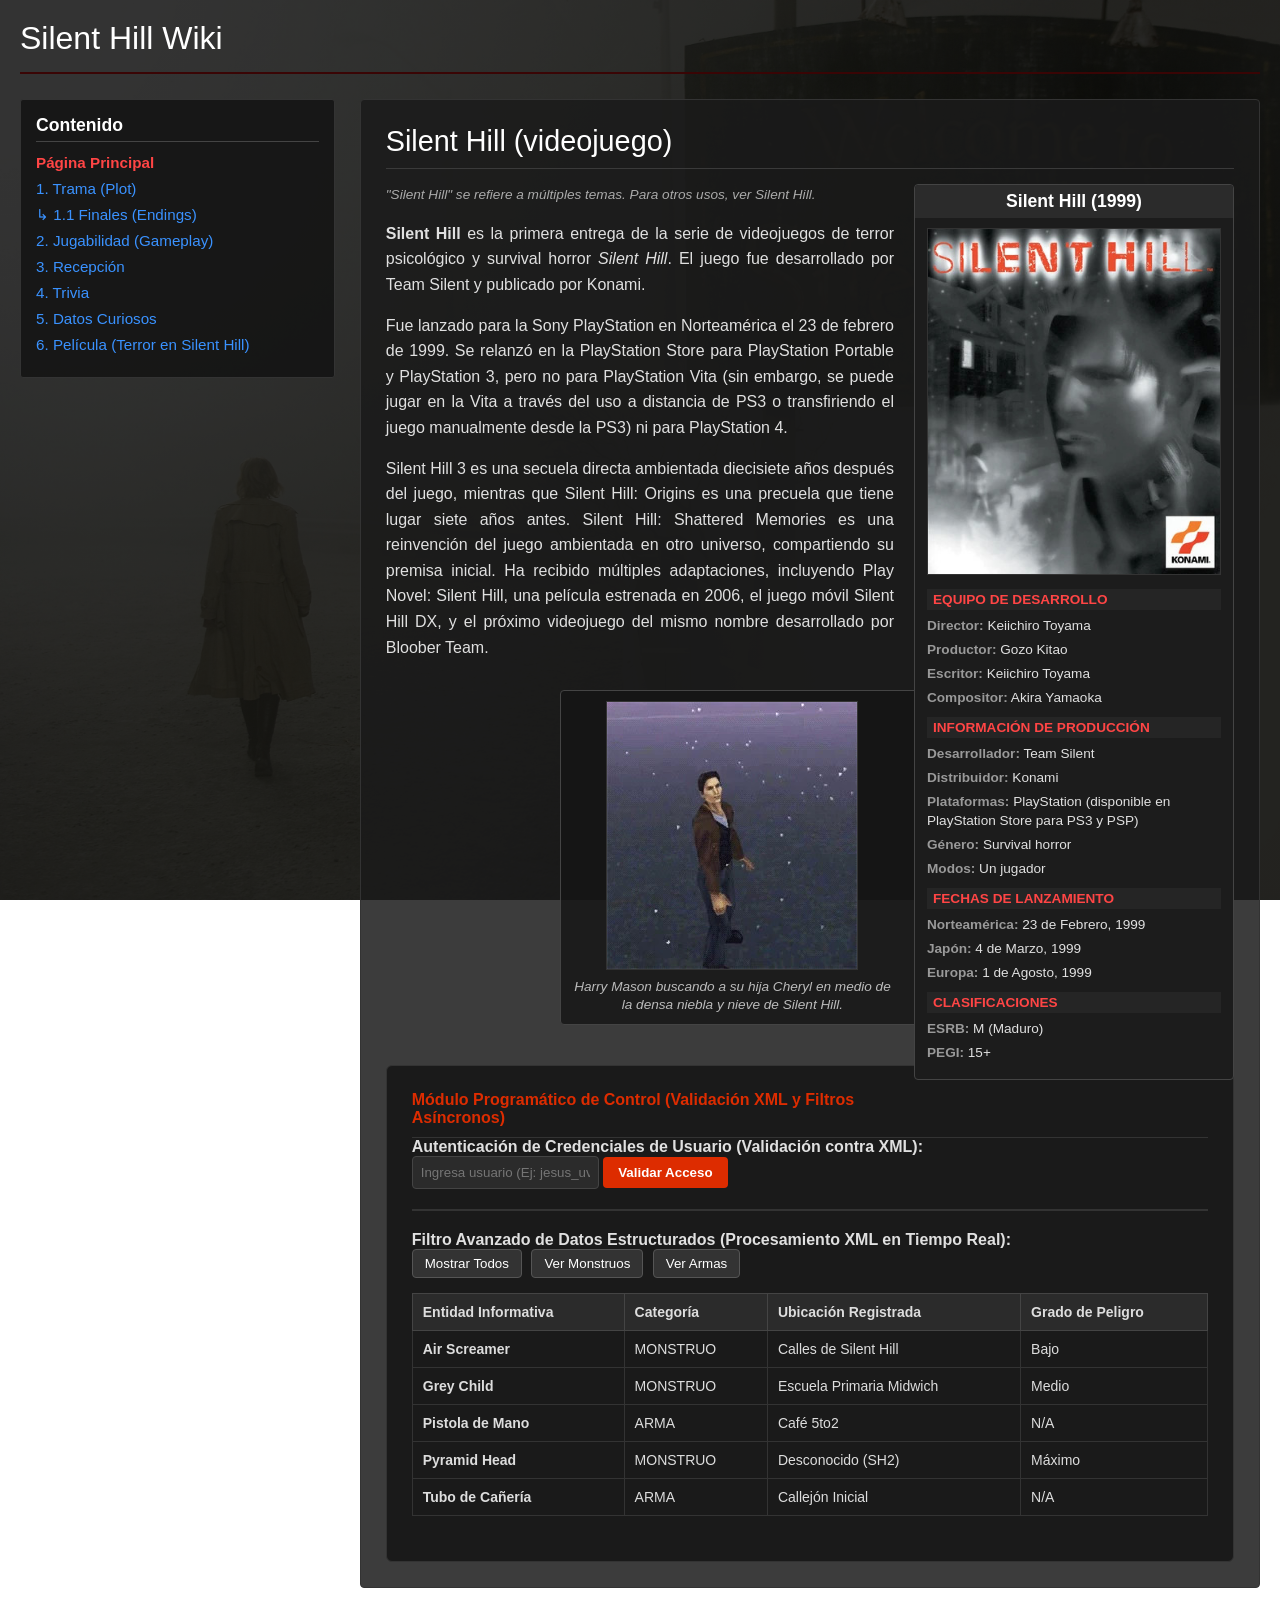
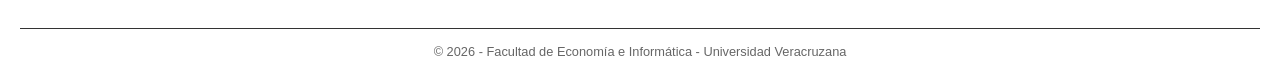
<file: index.html>
<!DOCTYPE html>
<html lang="es">
<head>
    <meta charset="UTF-8">
    <meta name="viewport" content="width=device-width, initial-scale=1.0">
    <title>Silent Hill (videojuego) - Silent Hill Wiki</title>
    <link rel="stylesheet" href="css/styles.css">
    <style>
        /* Estilos integrados rápidos para la sección dinámica de JavaScript y XML */
        .seccion-dinamica {
            background: #1a1a1a; 
            padding: 25px; 
            margin-top: 40px; 
            border-radius: 6px; 
            border: 1px solid #333;
        }
        .seccion-dinamica h3 {
            color: #dd2c00;
            margin-top: 0;
            font-size: 16px;
            border-bottom: 1px solid #333;
            padding-bottom: 10px;
        }
        .control-bloque {
            margin-bottom: 20px;
        }
        .control-bloque input {
            padding: 8px;
            background: #2b2b2b;
            border: 1px solid #444;
            color: #fff;
            border-radius: 4px;
        }
        .btn-sh {
            padding: 8px 15px;
            background: #dd2c00;
            color: white;
            border: none;
            cursor: pointer;
            font-weight: bold;
            border-radius: 4px;
            transition: background 0.2s;
        }
        .btn-sh:hover {
            background: #ff3d00;
        }
        .btn-filtro {
            padding: 6px 12px;
            background: #333;
            color: #fff;
            border: 1px solid #555;
            cursor: pointer;
            margin-right: 5px;
            border-radius: 4px;
        }
        .btn-filtro:hover {
            background: #444;
        }
        .tabla-xml {
            width: 100%;
            margin-top: 15px;
            border-collapse: collapse;
            text-align: left;
            color: #ddd;
            font-size: 14px;
        }
        .tabla-xml th {
            background: #2b2b2b;
            padding: 10px;
            border: 1px solid #444;
        }
        .tabla-xml td {
            padding: 10px;
            border: 1px solid #333;
        }
    </style>
</head>
<body>

    <audio src="assets/audio/menu.mp3" autoplay loop></audio>

    <header class="wiki-header">
        <h1>Silent Hill Wiki</h1>
    </header>

    <div class="wiki-container">
        
        <nav class="wiki-nav">
            <h2>Contenido</h2>
            <ul>
                <li><a href="index.html" class="active">Página Principal</a></li>
                <li><a href="trama.html">1. Trama (Plot)</a></li>
                <li><a href="finales.html">↳ 1.1 Finales (Endings)</a></li>
                <li><a href="jugabilidad.html">2. Jugabilidad (Gameplay)</a></li>
                <li><a href="recepcion.html">3. Recepción</a></li>
                <li><a href="trivia.html">4. Trivia</a></li>
                <li><a href="datos_curiosos.html">5. Datos Curiosos</a></li>
                <li><a href="pelicula.html">6. Película (Terror en Silent Hill)</a></li>
            </ul>
        </nav>

        <main class="wiki-main">
            <article>
                <h2 class="page-title">Silent Hill (videojuego)</h2>

                <aside class="infobox">
                    <h3>Silent Hill (1999)</h3>
                    <div class="infobox-image-container">
                        <img src="assets/imagenes/SH1na.jpg" alt="Portada de Silent Hill Norteamérica" class="infobox-image">
                    </div>
                    
                    <div class="infobox-section">Equipo de Desarrollo</div>
                    <div class="infobox-row"><span class="label">Director:</span> Keiichiro Toyama</div>
                    <div class="infobox-row"><span class="label">Productor:</span> Gozo Kitao</div>
                    <div class="infobox-row"><span class="label">Escritor:</span> Keiichiro Toyama</div>
                    <div class="infobox-row"><span class="label">Compositor:</span> Akira Yamaoka</div>
                    
                    <div class="infobox-section">Información de Producción</div>
                    <div class="infobox-row"><span class="label">Desarrollador:</span> Team Silent</div>
                    <div class="infobox-row"><span class="label">Distribuidor:</span> Konami</div>
                    <div class="infobox-row"><span class="label">Plataformas:</span> PlayStation (disponible en PlayStation Store para PS3 y PSP)</div>
                    <div class="infobox-row"><span class="label">Género:</span> Survival horror</div>
                    <div class="infobox-row"><span class="label">Modos:</span> Un jugador</div>
                    
                    <div class="infobox-section">Fechas de Lanzamiento</div>
                    <div class="infobox-row"><span class="label">Norteamérica:</span> 23 de Febrero, 1999</div>
                    <div class="infobox-row"><span class="label">Japón:</span> 4 de Marzo, 1999</div>
                    <div class="infobox-row"><span class="label">Europa:</span> 1 de Agosto, 1999</div>

                    <div class="infobox-section">Clasificaciones</div>
                    <div class="infobox-row"><span class="label">ESRB:</span> M (Maduro)</div>
                    <div class="infobox-row"><span class="label">PEGI:</span> 15+</div>
                </aside>

                <section class="intro-text">
                    <p class="disambiguation"><em>"Silent Hill" se refiere a múltiples temas. Para otros usos, ver Silent Hill.</em></p>
                    
                    <p><strong>Silent Hill</strong> es la primera entrega de la serie de videojuegos de terror psicológico y survival horror <em>Silent Hill</em>. El juego fue desarrollado por Team Silent y publicado por Konami.</p>
                    
                    <p>Fue lanzado para la Sony PlayStation en Norteamérica el 23 de febrero de 1999. Se relanzó en la PlayStation Store para PlayStation Portable y PlayStation 3, pero no para PlayStation Vita (sin embargo, se puede jugar en la Vita a través del uso a distancia de PS3 o transfiriendo el juego manualmente desde la PS3) ni para PlayStation 4.</p>
                    
                    <p>Silent Hill 3 es una secuela directa ambientada diecisiete años después del juego, mientras que Silent Hill: Origins es una precuela que tiene lugar siete años antes. Silent Hill: Shattered Memories es una reinvención del juego ambientada en otro universo, compartiendo su premisa inicial. Ha recibido múltiples adaptaciones, incluyendo Play Novel: Silent Hill, una película estrenada en 2006, el juego móvil Silent Hill DX, y el próximo videojuego del mismo nombre desarrollado por Bloober Team.</p>

                    <figure class="center-image-block">
                        <img src="assets/imagenes/FogSnow.jpg" alt="Harry Mason explorando las calles de Silent Hill cubiertas de niebla y nieve" class="wiki-center-img">
                        <figcaption>Harry Mason buscando a su hija Cheryl en medio de la densa niebla y nieve de Silent Hill.</figcaption>
                    </figure>
                </section>

                <section class="seccion-dinamica">
                    <h3>Módulo Programático de Control (Validación XML y Filtros Asíncronos)</h3>
                    
                    <div class="control-bloque">
                        <p><strong>Autenticación de Credenciales de Usuario (Validación contra XML):</strong></p>
                        <input type="text" id="username" placeholder="Ingresa usuario (Ej: jesus_uv)">
                        <button class="btn-sh" onclick="validarUsuario()">Validar Acceso</button>
                        <div id="resultado-validacion" style="margin-top: 8px; font-weight: bold;"></div>
                    </div>
                    
                    <hr style="border: 1px solid #333; margin: 20px 0;">

                    <div class="control-bloque">
                        <p><strong>Filtro Avanzado de Datos Estructurados (Procesamiento XML en Tiempo Real):</strong></p>
                        <button class="btn-filtro" onclick="cargarYFiltrarXML('todos')">Mostrar Todos</button>
                        <button class="btn-filtro" onclick="cargarYFiltrarXML('monstruo')">Ver Monstruos</button>
                        <button class="btn-filtro" onclick="cargarYFiltrarXML('arma')">Ver Armas</button>
                        
                        <table class="tabla-xml">
                            <thead>
                                <tr>
                                    <th>Entidad Informativa</th>
                                    <th>Categoría</th>
                                    <th>Ubicación Registrada</th>
                                    <th>Grado de Peligro</th>
                                </tr>
                            </thead>
                            <tbody id="tabla-datos">
                                </tbody>
                        </table>
                    </div>
                </section>

            </article>
        </main>

    </div>

    <footer class="wiki-footer">
        <p>&copy; 2026 - Facultad de Economía e Informática - Universidad Veracruzana</p>
    </footer>

    <script src="app.js"></script>
</body>
</html>
</file>
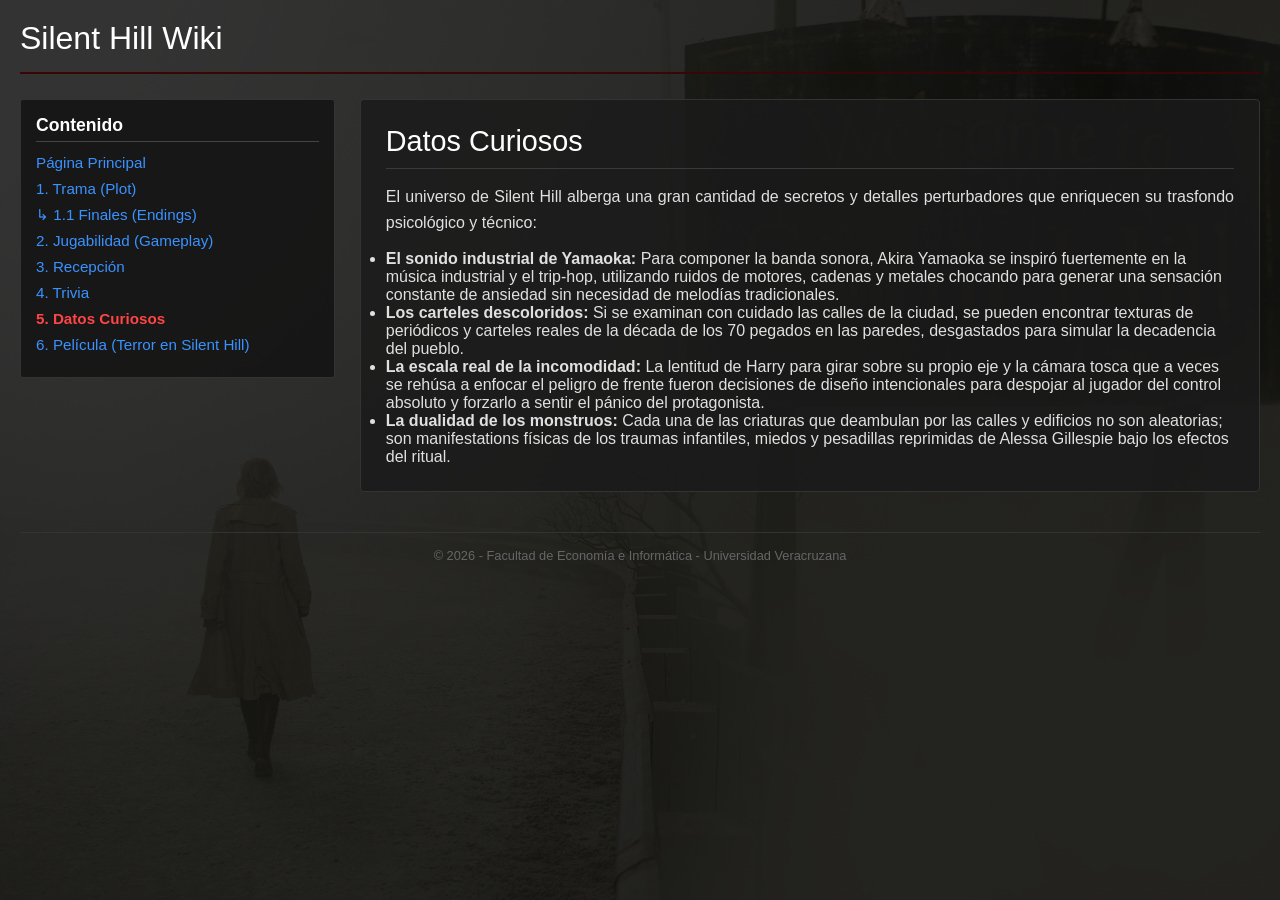
<file: datos_curiosos.html>
<!DOCTYPE html>
<html lang="es">
<head>
    <meta charset="UTF-8">
    <meta name="viewport" content="width=device-width, initial-scale=1.0">
    <title>Datos Curiosos - Silent Hill Wiki</title>
    <!-- Vinculación del CSS externo -->
    <link rel="stylesheet" href="css/styles.css">
</head>
<body>

    <!-- Audio de fondo oculto en bucle infinito -->
    <audio src="assets/audio/menu.mp3" autoplay loop></audio>

    <!-- Encabezado de la Wiki -->
    <header class="wiki-header">
        <h1>Silent Hill Wiki</h1>
    </header>

    <div class="wiki-container">
        
        <!-- Menú de Navegación Estructural -->
        <nav class="wiki-nav">
            <h2>Contenido</h2>
            <ul>
                <li><a href="index.html">Página Principal</a></li>
                <li><a href="trama.html">1. Trama (Plot)</a></li>
                <li><a href="finales.html">↳ 1.1 Finales (Endings)</a></li>
                <li><a href="jugabilidad.html">2. Jugabilidad (Gameplay)</a></li>
                <li><a href="recepcion.html">3. Recepción</a></li>
                <li><a href="trivia.html">4. Trivia</a></li>
                <li><a href="datos_curiosos.html" class="active">5. Datos Curiosos</a></li>
                <li><a href="pelicula.html">6. Película (Terror en Silent Hill)</a></li>
            </ul>
        </nav>

        <!-- Contenido Principal -->
        <main class="wiki-main">
            <article>
                <h2 class="page-title">Datos Curiosos</h2>

                <section class="intro-text">
                    <p>El universo de Silent Hill alberga una gran cantidad de secretos y detalles perturbadores que enriquecen su trasfondo psicológico y técnico:</p>

                    <ul>
                        <li><strong>El sonido industrial de Yamaoka:</strong> Para componer la banda sonora, Akira Yamaoka se inspiró fuertemente en la música industrial y el trip-hop, utilizando ruidos de motores, cadenas y metales chocando para generar una sensación constante de ansiedad sin necesidad de melodías tradicionales.</li>
                        <li><strong>Los carteles descoloridos:</strong> Si se examinan con cuidado las calles de la ciudad, se pueden encontrar texturas de periódicos y carteles reales de la década de los 70 pegados en las paredes, desgastados para simular la decadencia del pueblo.</li>
                        <li><strong>La escala real de la incomodidad:</strong> La lentitud de Harry para girar sobre su propio eje y la cámara tosca que a veces se rehúsa a enfocar el peligro de frente fueron decisiones de diseño intencionales para despojar al jugador del control absoluto y forzarlo a sentir el pánico del protagonista.</li>
                        <li><strong>La dualidad de los monstruos:</strong> Cada una de las criaturas que deambulan por las calles y edificios no son aleatorias; son manifestations físicas de los traumas infantiles, miedos y pesadillas reprimidas de Alessa Gillespie bajo los efectos del ritual.</li>
                    </ul>
                </section>
            </article>
        </main>

    </div>

    <!-- Pie de página formal -->
    <footer class="wiki-footer">
        <p>&copy; 2026 - Facultad de Economía e Informática - Universidad Veracruzana</p>
    </footer>

</body>
</html>
</file>
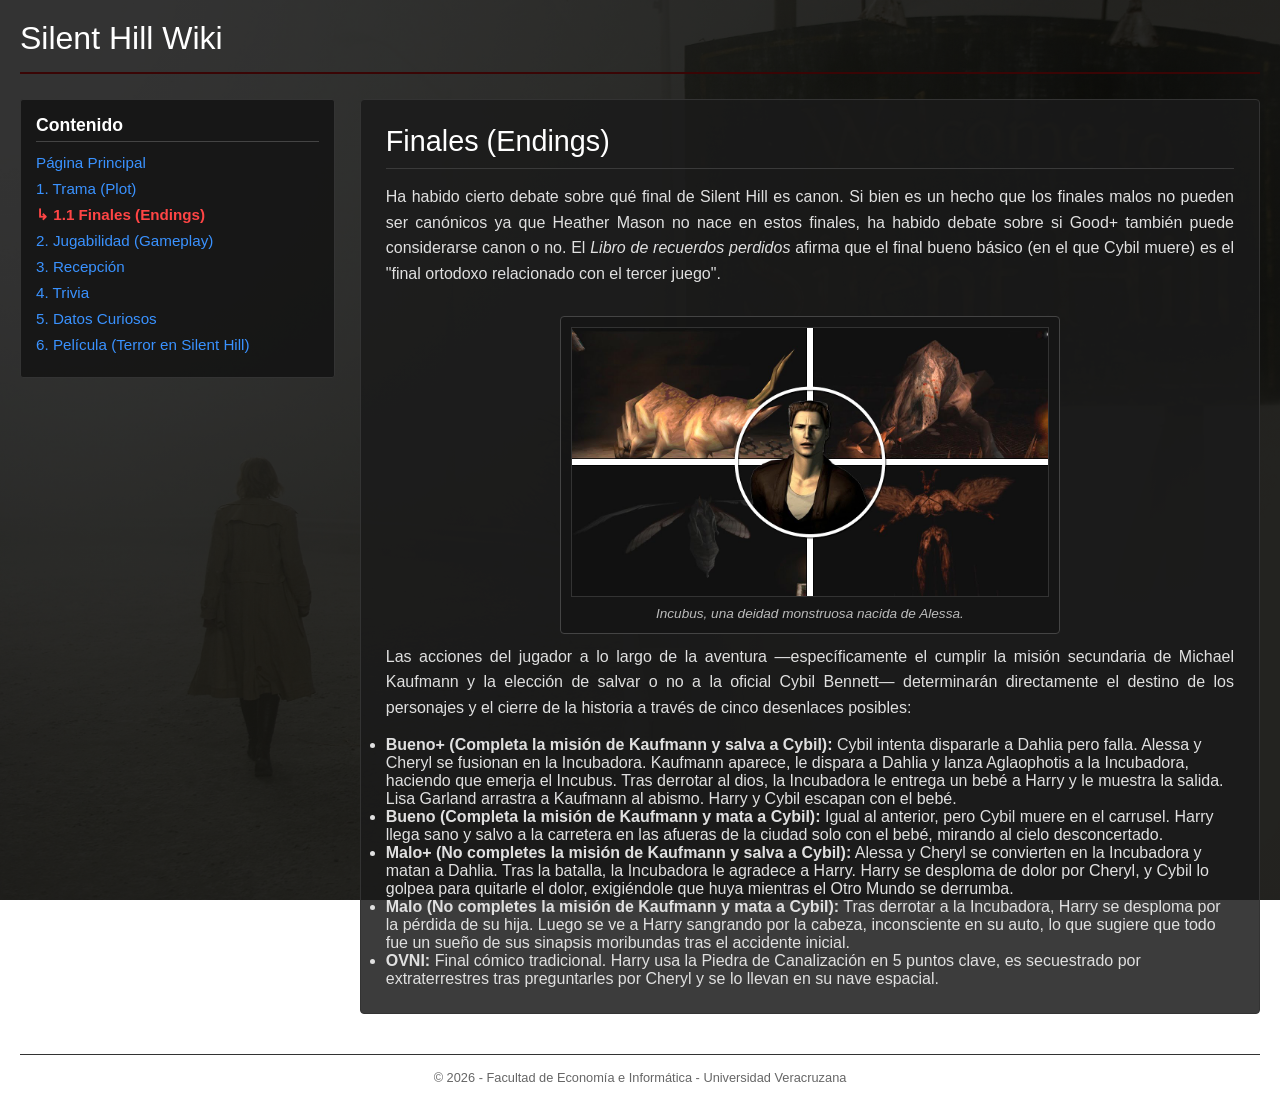
<file: finales.html>
<!DOCTYPE html>
<html lang="es">
<head>
    <meta charset="UTF-8">
    <meta name="viewport" content="width=device-width, initial-scale=1.0">
    <title>Finales - Silent Hill Wiki</title>
    <!-- Vinculación del CSS externo -->
    <link rel="stylesheet" href="css/styles.css">
</head>
<body>

    <!-- Audio de fondo oculto en bucle infinito -->
    <audio src="assets/audio/menu.mp3" autoplay loop></audio>

    <!-- Encabezado de la Wiki -->
    <header class="wiki-header">
        <h1>Silent Hill Wiki</h1>
    </header>

    <div class="wiki-container">
        
        <!-- Menú de Navegación Estructural -->
        <nav class="wiki-nav">
            <h2>Contenido</h2>
            <ul>
                <li><a href="index.html">Página Principal</a></li>
                <li><a href="trama.html">1. Trama (Plot)</a></li>
                <li><a href="finales.html" class="active">↳ 1.1 Finales (Endings)</a></li>
                <li><a href="jugabilidad.html">2. Jugabilidad (Gameplay)</a></li>
                <li><a href="recepcion.html">3. Recepción</a></li>
                <li><a href="trivia.html">4. Trivia</a></li>
                <li><a href="curiosidades.html">5. Datos Curiosos</a></li>
                <li><a href="pelicula.html">6. Película (Terror en Silent Hill)</a></li>
            </ul>
        </nav>

        <!-- Contenido Principal -->
        <main class="wiki-main">
            <article>
                <h2 class="page-title">Finales (Endings)</h2>

                <section class="intro-text">
                    <p>Ha habido cierto debate sobre qué final de Silent Hill es canon. Si bien es un hecho que los finales malos no pueden ser canónicos ya que Heather Mason no nace en estos finales, ha habido debate sobre si Good+ también puede considerarse canon o no. El <em>Libro de recuerdos perdidos</em> afirma que el final bueno básico (en el que Cybil muere) es el "final ortodoxo relacionado con el tercer juego".</p>

                    <!-- Imagen estratégica del desenlace: El Incubus -->
                    <figure class="center-image-block">
                        <img src="assets/imagenes/Bosses.jpg" alt="Incubus, una deidad monstruosa nacida de Alessa" class="wiki-center-img">
                        <figcaption>Incubus, una deidad monstruosa nacida de Alessa.</figcaption>
                    </figure>

                    <p>Las acciones del jugador a lo largo de la aventura —específicamente el cumplir la misión secundaria de Michael Kaufmann y la elección de salvar o no a la oficial Cybil Bennett— determinarán directamente el destino de los personajes y el cierre de la historia a través de cinco desenlaces posibles:</p>

                    <ul>
                        <li><strong>Bueno+ (Completa la misión de Kaufmann y salva a Cybil):</strong> Cybil intenta dispararle a Dahlia pero falla. Alessa y Cheryl se fusionan en la Incubadora. Kaufmann aparece, le dispara a Dahlia y lanza Aglaophotis a la Incubadora, haciendo que emerja el Incubus. Tras derrotar al dios, la Incubadora le entrega un bebé a Harry y le muestra la salida. Lisa Garland arrastra a Kaufmann al abismo. Harry y Cybil escapan con el bebé.</li>
                        <li><strong>Bueno (Completa la misión de Kaufmann y mata a Cybil):</strong> Igual al anterior, pero Cybil muere en el carrusel. Harry llega sano y salvo a la carretera en las afueras de la ciudad solo con el bebé, mirando al cielo desconcertado.</li>
                        <li><strong>Malo+ (No completes la misión de Kaufmann y salva a Cybil):</strong> Alessa y Cheryl se convierten en la Incubadora y matan a Dahlia. Tras la batalla, la Incubadora le agradece a Harry. Harry se desploma de dolor por Cheryl, y Cybil lo golpea para quitarle el dolor, exigiéndole que huya mientras el Otro Mundo se derrumba.</li>
                        <li><strong>Malo (No completes la misión de Kaufmann y mata a Cybil):</strong> Tras derrotar a la Incubadora, Harry se desploma por la pérdida de su hija. Luego se ve a Harry sangrando por la cabeza, inconsciente en su auto, lo que sugiere que todo fue un sueño de sus sinapsis moribundas tras el accidente inicial.</li>
                        <li><strong>OVNI:</strong> Final cómico tradicional. Harry usa la Piedra de Canalización en 5 puntos clave, es secuestrado por extraterrestres tras preguntarles por Cheryl y se lo llevan en su nave espacial.</li>
                    </ul>
                </section>
            </article>
        </main>

    </div>

    <!-- Pie de página formal -->
    <footer class="wiki-footer">
        <p>&copy; 2026 - Facultad de Economía e Informática - Universidad Veracruzana</p>
    </footer>

</body>
</html>
</file>
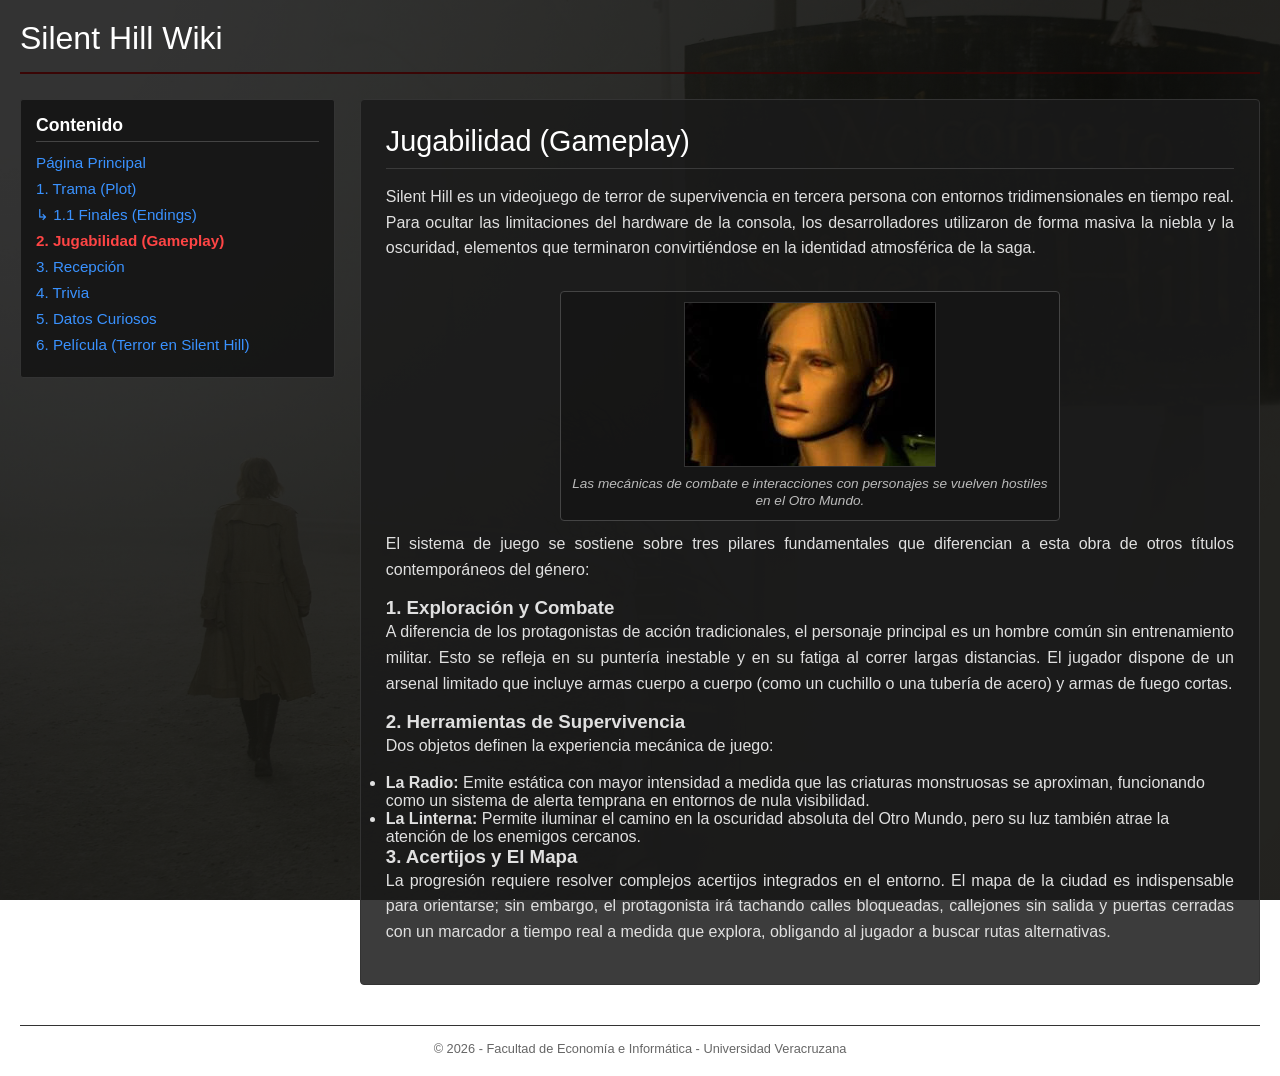
<file: jugabilidad.html>
<!DOCTYPE html>
<html lang="es">
<head>
    <meta charset="UTF-8">
    <meta name="viewport" content="width=device-width, initial-scale=1.0">
    <title>Jugabilidad - Silent Hill Wiki</title>
    <!-- Vinculación del CSS externo -->
    <link rel="stylesheet" href="css/styles.css">
</head>
<body>

    <!-- Audio de fondo oculto en bucle infinito -->
    <audio src="assets/audio/menu.mp3" autoplay loop></audio>

    <!-- Encabezado de la Wiki -->
    <header class="wiki-header">
        <h1>Silent Hill Wiki</h1>
    </header>

    <div class="wiki-container">
        
        <!-- Menú de Navegación Estructural -->
        <nav class="wiki-nav">
            <h2>Contenido</h2>
            <ul>
                <li><a href="index.html">Página Principal</a></li>
                <li><a href="trama.html">1. Trama (Plot)</a></li>
                <li><a href="finales.html">↳ 1.1 Finales (Endings)</a></li>
                <li><a href="jugabilidad.html" class="active">2. Jugabilidad (Gameplay)</a></li>
                <li><a href="recepcion.html">3. Recepción</a></li>
                <li><a href="trivia.html">4. Trivia</a></li>
                <li><a href="curiosidades.html">5. Datos Curiosos</a></li>
                <li><a href="pelicula.html">6. Película (Terror en Silent Hill)</a></li>
            </ul>
        </nav>

        <!-- Contenido Principal -->
        <main class="wiki-main">
            <article>
                <h2 class="page-title">Jugabilidad (Gameplay)</h2>

                <section class="intro-text">
                    <p>Silent Hill es un videojuego de terror de supervivencia en tercera persona con entornos tridimensionales en tiempo real. Para ocultar las limitaciones del hardware de la consola, los desarrolladores utilizaron de forma masiva la niebla y la oscuridad, elementos que terminaron convirtiéndose en la identidad atmosférica de la saga.</p>

                    <!-- Imagen estratégica de jugabilidad: Enfrentamientos y movimiento -->
                    <figure class="center-image-block">
                        <img src="assets/imagenes/CybilP.jpg" alt="El combate y la tensión frente a las amenazas del juego" class="wiki-center-img">
                        <figcaption>Las mecánicas de combate e interacciones con personajes se vuelven hostiles en el Otro Mundo.</figcaption>
                    </figure>

                    <p>El sistema de juego se sostiene sobre tres pilares fundamentales que diferencian a esta obra de otros títulos contemporáneos del género:</p>

                    <h3>1. Exploración y Combate</h3>
                    <p>A diferencia de los protagonistas de acción tradicionales, el personaje principal es un hombre común sin entrenamiento militar. Esto se refleja en su puntería inestable y en su fatiga al correr largas distancias. El jugador dispone de un arsenal limitado que incluye armas cuerpo a cuerpo (como un cuchillo o una tubería de acero) y armas de fuego cortas.</p>

                    <h3>2. Herramientas de Supervivencia</h3>
                    <p>Dos objetos definen la experiencia mecánica de juego:</p>
                    <ul>
                        <li><strong>La Radio:</strong> Emite estática con mayor intensidad a medida que las criaturas monstruosas se aproximan, funcionando como un sistema de alerta temprana en entornos de nula visibilidad.</li>
                        <li><strong>La Linterna:</strong> Permite iluminar el camino en la oscuridad absoluta del Otro Mundo, pero su luz también atrae la atención de los enemigos cercanos.</li>
                    </ul>

                    <h3>3. Acertijos y El Mapa</h3>
                    <p>La progresión requiere resolver complejos acertijos integrados en el entorno. El mapa de la ciudad es indispensable para orientarse; sin embargo, el protagonista irá tachando calles bloqueadas, callejones sin salida y puertas cerradas con un marcador a tiempo real a medida que explora, obligando al jugador a buscar rutas alternativas.</p>
                </section>
            </article>
        </main>

    </div>

    <!-- Pie de página formal -->
    <footer class="wiki-footer">
        <p>&copy; 2026 - Facultad de Economía e Informática - Universidad Veracruzana</p>
    </footer>

</body>
</html>
</file>
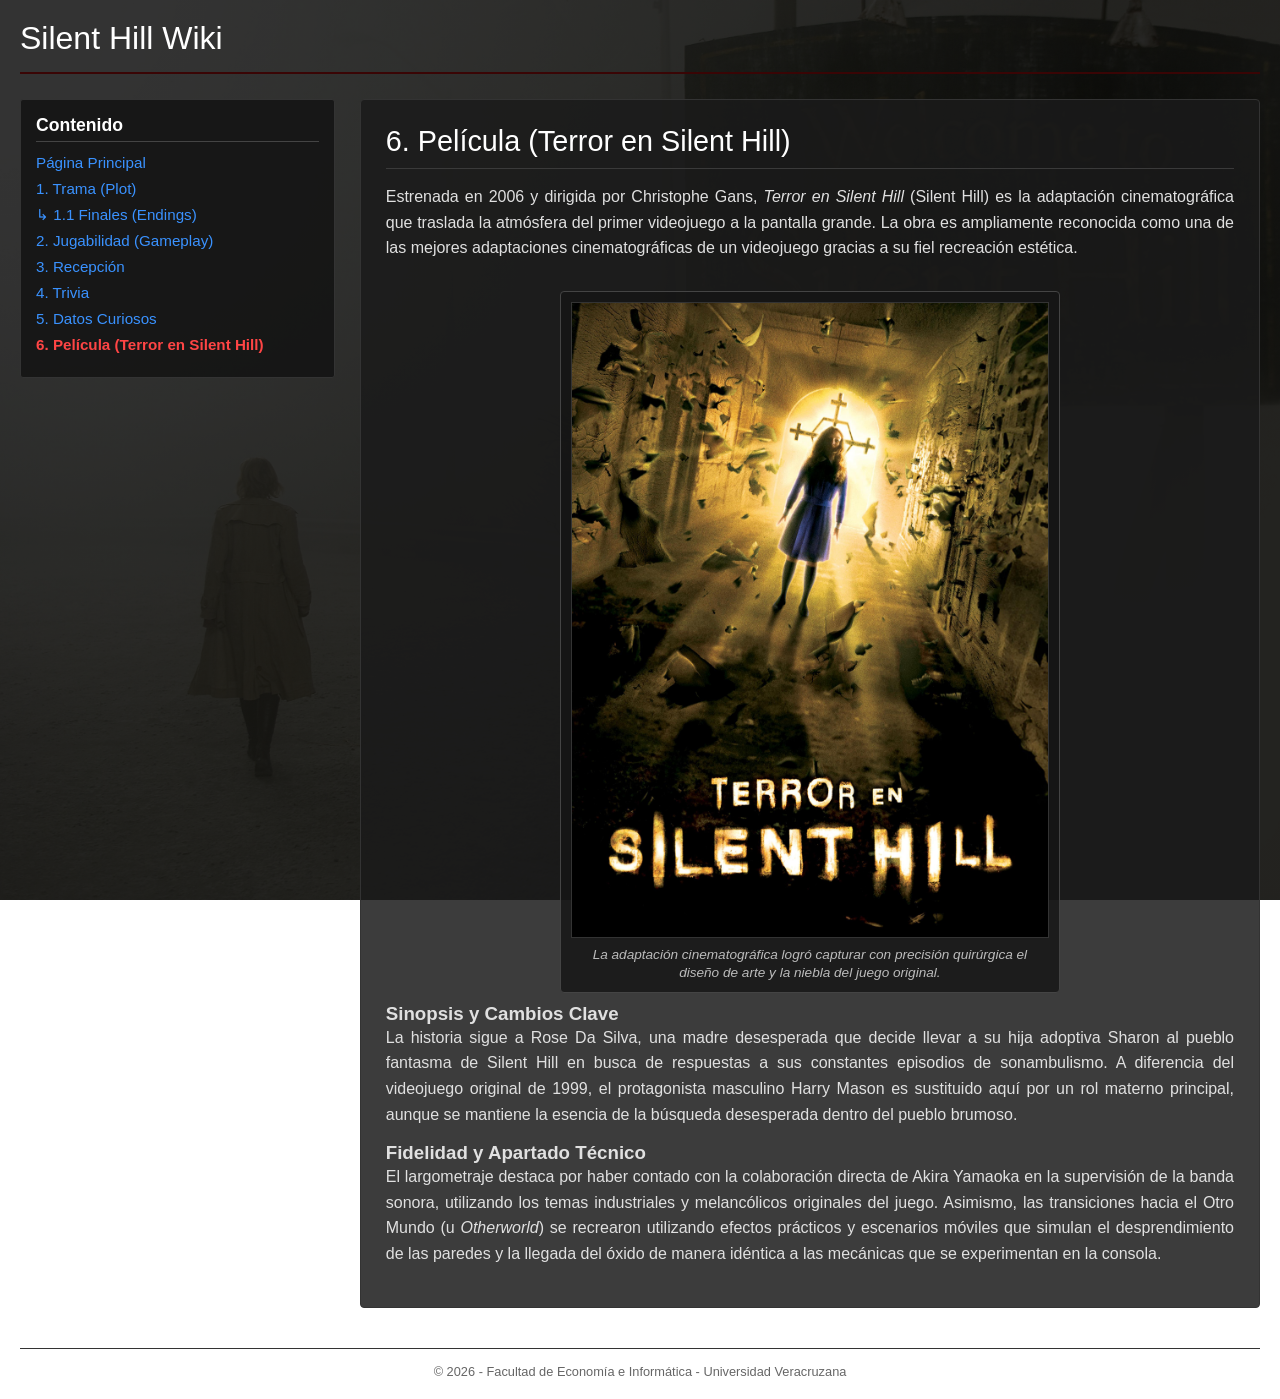
<file: pelicula.html>
<!DOCTYPE html>
<html lang="es">
<head>
    <meta charset="UTF-8">
    <meta name="viewport" content="width=device-width, initial-scale=1.0">
    <title>Película (Terror en Silent Hill) - Silent Hill Wiki</title>
    <!-- Vinculación del CSS externo -->
    <link rel="stylesheet" href="css/styles.css">
</head>
<body>

    <!-- Audio de fondo oculto en bucle infinito -->
    <audio src="assets/audio/menu.mp3" autoplay loop></audio>

    <!-- Encabezado de la Wiki -->
    <header class="wiki-header">
        <h1>Silent Hill Wiki</h1>
    </header>

    <div class="wiki-container">
        
        <!-- Menú de Navegación Estructural Sincronizado -->
        <nav class="wiki-nav">
            <h2>Contenido</h2>
            <ul>
                <li><a href="index.html">Página Principal</a></li>
                <li><a href="trama.html">1. Trama (Plot)</a></li>
                <li><a href="finales.html">↳ 1.1 Finales (Endings)</a></li>
                <li><a href="jugabilidad.html">2. Jugabilidad (Gameplay)</a></li>
                <li><a href="recepcion.html">3. Recepción</a></li>
                <li><a href="trivia.html">4. Trivia</a></li>
                <li><a href="datos_curiosos.html">5. Datos Curiosos</a></li>
                <li><a href="pelicula.html" class="active">6. Película (Terror en Silent Hill)</a></li>
            </ul>
        </nav>

        <!-- Contenido Principal -->
        <main class="wiki-main">
            <article>
                <h2 class="page-title">6. Película (Terror en Silent Hill)</h2>

                <section class="intro-text">
                    <p>Estrenada en 2006 y dirigida por Christophe Gans, <em>Terror en Silent Hill</em> (Silent Hill) es la adaptación cinematográfica que traslada la atmósfera del primer videojuego a la pantalla grande. La obra es ampliamente reconocida como una de las mejores adaptaciones cinematográficas de un videojuego gracias a su fiel recreación estética.</p>

                    <!-- Imagen de la película -->
                    <figure class="center-image-block">
                        <img src="assets/imagenes/peli.jpg" alt="Adaptación cinematográfica de Silent Hill" class="wiki-center-img">
                        <figcaption>La adaptación cinematográfica logró capturar con precisión quirúrgica el diseño de arte y la niebla del juego original.</figcaption>
                    </figure>

                    <h3>Sinopsis y Cambios Clave</h3>
                    <p>La historia sigue a Rose Da Silva, una madre desesperada que decide llevar a su hija adoptiva Sharon al pueblo fantasma de Silent Hill en busca de respuestas a sus constantes episodios de sonambulismo. A diferencia del videojuego original de 1999, el protagonista masculino Harry Mason es sustituido aquí por un rol materno principal, aunque se mantiene la esencia de la búsqueda desesperada dentro del pueblo brumoso.</p>

                    <h3>Fidelidad y Apartado Técnico</h3>
                    <p>El largometraje destaca por haber contado con la colaboración directa de Akira Yamaoka en la supervisión de la banda sonora, utilizando los temas industriales y melancólicos originales del juego. Asimismo, las transiciones hacia el Otro Mundo (u <em>Otherworld</em>) se recrearon utilizando efectos prácticos y escenarios móviles que simulan el desprendimiento de las paredes y la llegada del óxido de manera idéntica a las mecánicas que se experimentan en la consola.</p>
                </section>
            </article>
        </main>

    </div>

    <!-- Pie de página formal -->
    <footer class="wiki-footer">
        <p>&copy; 2026 - Facultad de Economía e Informática - Universidad Veracruzana</p>
    </footer>

</body>
</html>
</file>
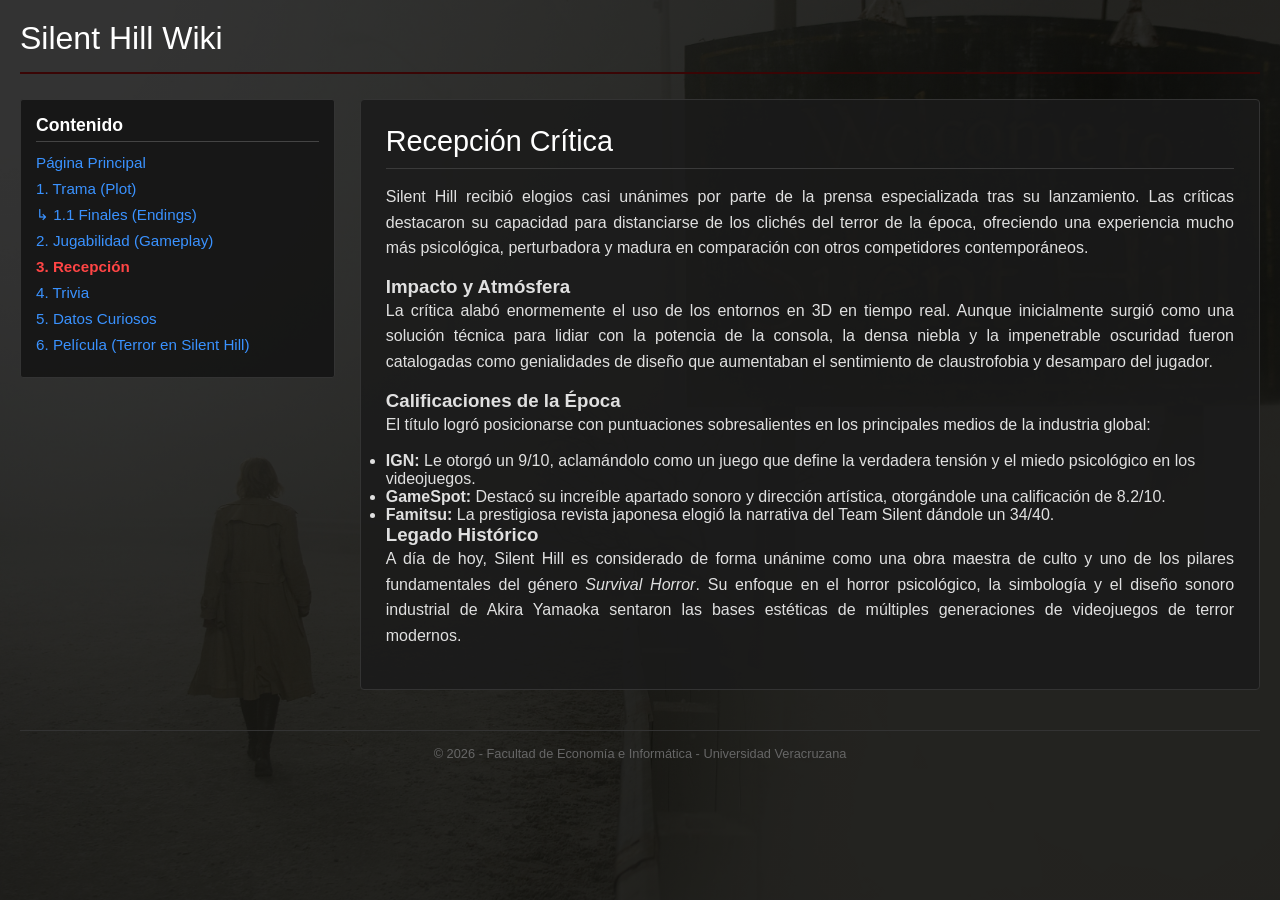
<file: recepcion.html>
<!DOCTYPE html>
<html lang="es">
<head>
    <meta charset="UTF-8">
    <meta name="viewport" content="width=device-width, initial-scale=1.0">
    <title>Recepción - Silent Hill Wiki</title>
    <!-- Vinculación del CSS externo -->
    <link rel="stylesheet" href="css/styles.css">
</head>
<body>

    <!-- Audio de fondo oculto en bucle infinito -->
    <audio src="assets/audio/menu.mp3" autoplay loop></audio>

    <!-- Encabezado de la Wiki -->
    <header class="wiki-header">
        <h1>Silent Hill Wiki</h1>
    </header>

    <div class="wiki-container">
        
        <!-- Menú de Navegación Estructural -->
        <nav class="wiki-nav">
            <h2>Contenido</h2>
            <ul>
                <li><a href="index.html">Página Principal</a></li>
                <li><a href="trama.html">1. Trama (Plot)</a></li>
                <li><a href="finales.html">↳ 1.1 Finales (Endings)</a></li>
                <li><a href="jugabilidad.html">2. Jugabilidad (Gameplay)</a></li>
                <li><a href="recepcion.html" class="active">3. Recepción</a></li>
                <li><a href="trivia.html">4. Trivia</a></li>
                <li><a href="curiosidades.html">5. Datos Curiosos</a></li>
                <li><a href="pelicula.html">6. Película (Terror en Silent Hill)</a></li>
            </ul>
        </nav>

        <!-- Contenido Principal -->
        <main class="wiki-main">
            <article>
                <h2 class="page-title">Recepción Crítica</h2>

                <section class="intro-text">
                    <p>Silent Hill recibió elogios casi unánimes por parte de la prensa especializada tras su lanzamiento. Las críticas destacaron su capacidad para distanciarse de los clichés del terror de la época, ofreciendo una experiencia mucho más psicológica, perturbadora y madura en comparación con otros competidores contemporáneos.</p>

                    <h3>Impacto y Atmósfera</h3>
                    <p>La crítica alabó enormemente el uso de los entornos en 3D en tiempo real. Aunque inicialmente surgió como una solución técnica para lidiar con la potencia de la consola, la densa niebla y la impenetrable oscuridad fueron catalogadas como genialidades de diseño que aumentaban el sentimiento de claustrofobia y desamparo del jugador.</p>

                    <h3>Calificaciones de la Época</h3>
                    <p>El título logró posicionarse con puntuaciones sobresalientes en los principales medios de la industria global:</p>

                    <ul>
                        <li><strong>IGN:</strong> Le otorgó un 9/10, aclamándolo como un juego que define la verdadera tensión y el miedo psicológico en los videojuegos.</li>
                        <li><strong>GameSpot:</strong> Destacó su increíble apartado sonoro y dirección artística, otorgándole una calificación de 8.2/10.</li>
                        <li><strong>Famitsu:</strong> La prestigiosa revista japonesa elogió la narrativa del Team Silent dándole un 34/40.</li>
                    </ul>

                    <h3>Legado Histórico</h3>
                    <p>A día de hoy, Silent Hill es considerado de forma unánime como una obra maestra de culto y uno de los pilares fundamentales del género <em>Survival Horror</em>. Su enfoque en el horror psicológico, la simbología y el diseño sonoro industrial de Akira Yamaoka sentaron las bases estéticas de múltiples generaciones de videojuegos de terror modernos.</p>
                </section>
            </article>
        </main>

    </div>

    <!-- Pie de página formal -->
    <footer class="wiki-footer">
        <p>&copy; 2026 - Facultad de Economía e Informática - Universidad Veracruzana</p>
    </footer>

</body>
</html>
</file>
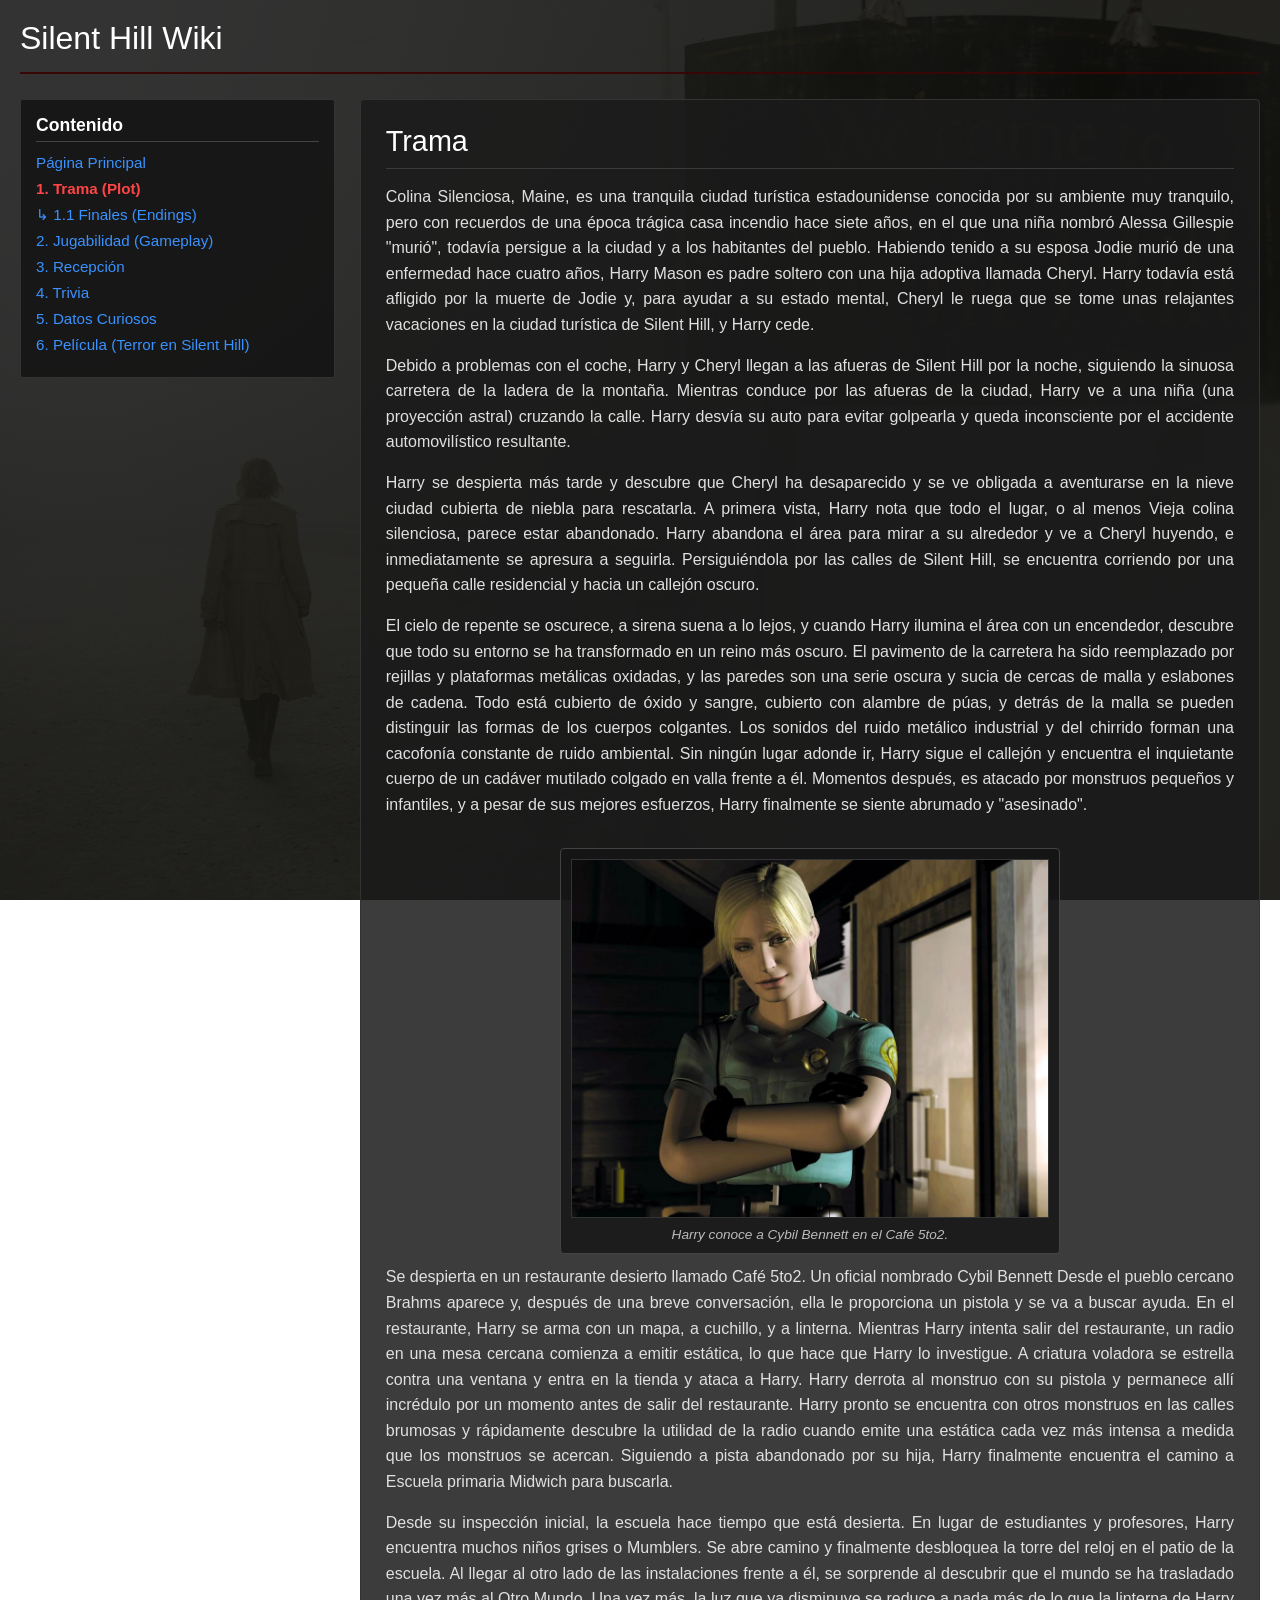
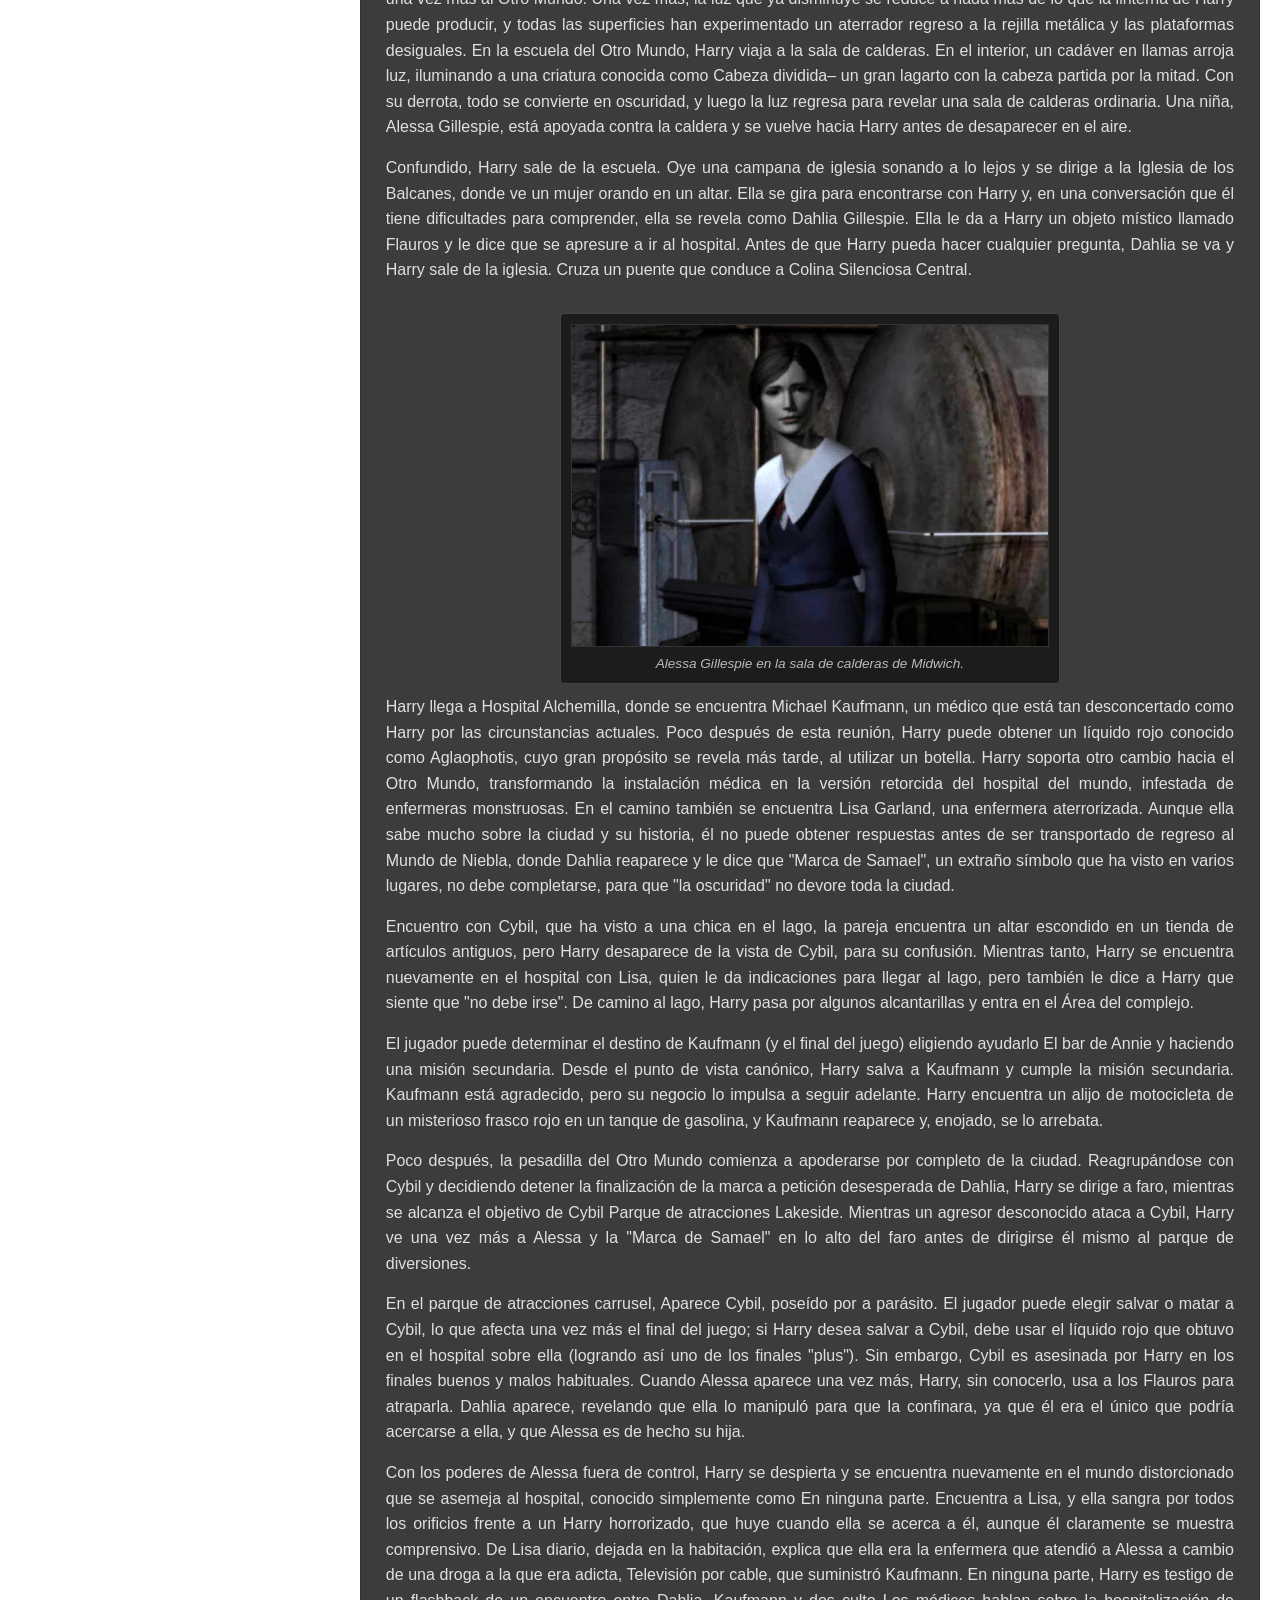
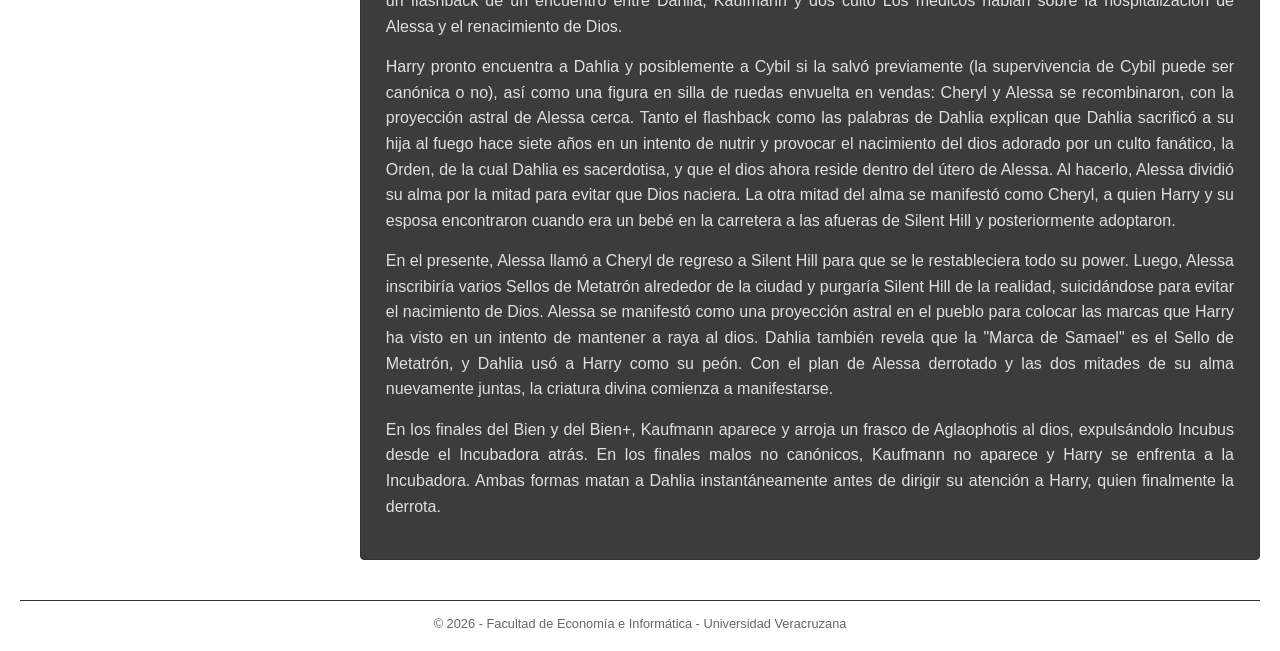
<file: trama.html>
<!DOCTYPE html>
<html lang="es">
<head>
    <meta charset="UTF-8">
    <meta name="viewport" content="width=device-width, initial-scale=1.0">
    <title>Trama - Silent Hill Wiki</title>
    <!-- Vinculación del CSS externo -->
    <link rel="stylesheet" href="css/styles.css">
</head>
<body>

    <!-- Audio de fondo oculto en bucle infinito -->
    <audio src="assets/audio/menu.mp3" autoplay loop></audio>

    <!-- Encabezado de la Wiki -->
    <header class="wiki-header">
        <h1>Silent Hill Wiki</h1>
    </header>

    <div class="wiki-container">
        
        <!-- Menú de Navegación Estructural -->
        <nav class="wiki-nav">
            <h2>Contenido</h2>
            <ul>
                <li><a href="index.html">Página Principal</a></li>
                <li><a href="trama.html" class="active">1. Trama (Plot)</a></li>
                <li><a href="finales.html">↳ 1.1 Finales (Endings)</a></li>
                <li><a href="jugabilidad.html">2. Jugabilidad (Gameplay)</a></li>
                <li><a href="recepcion.html">3. Recepción</a></li>
                <li><a href="trivia.html">4. Trivia</a></li>
                <li><a href="curiosidades.html">5. Datos Curiosos</a></li>
                <li><a href="pelicula.html">6. Película (Terror en Silent Hill)</a></li>
            </ul>
        </nav>

        <!-- Contenido Principal -->
        <main class="wiki-main">
            <article>
                <h2 class="page-title">Trama</h2>

                <section class="intro-text">
                    <p>Colina Silenciosa, Maine, es una tranquila ciudad turística estadounidense conocida por su ambiente muy tranquilo, pero con recuerdos de una época trágica casa incendio hace siete años, en el que una niña nombró Alessa Gillespie "murió", todavía persigue a la ciudad y a los habitantes del pueblo. Habiendo tenido a su esposa Jodie murió de una enfermedad hace cuatro años, Harry Mason es padre soltero con una hija adoptiva llamada Cheryl. Harry todavía está afligido por la muerte de Jodie y, para ayudar a su estado mental, Cheryl le ruega que se tome unas relajantes vacaciones en la ciudad turística de Silent Hill, y Harry cede.</p>

                    <p>Debido a problemas con el coche, Harry y Cheryl llegan a las afueras de Silent Hill por la noche, siguiendo la sinuosa carretera de la ladera de la montaña. Mientras conduce por las afueras de la ciudad, Harry ve a una niña (una proyección astral) cruzando la calle. Harry desvía su auto para evitar golpearla y queda inconsciente por el accidente automovilístico resultante.</p>

                    <p>Harry se despierta más tarde y descubre que Cheryl ha desaparecido y se ve obligada a aventurarse en la nieve ciudad cubierta de niebla para rescatarla. A primera vista, Harry nota que todo el lugar, o al menos Vieja colina silenciosa, parece estar abandonado. Harry abandona el área para mirar a su alrededor y ve a Cheryl huyendo, e inmediatamente se apresura a seguirla. Persiguiéndola por las calles de Silent Hill, se encuentra corriendo por una pequeña calle residencial y hacia un callejón oscuro.</p>

                    <p>El cielo de repente se oscurece, a sirena suena a lo lejos, y cuando Harry ilumina el área con un encendedor, descubre que todo su entorno se ha transformado en un reino más oscuro. El pavimento de la carretera ha sido reemplazado por rejillas y plataformas metálicas oxidadas, y las paredes son una serie oscura y sucia de cercas de malla y eslabones de cadena. Todo está cubierto de óxido y sangre, cubierto con alambre de púas, y detrás de la malla se pueden distinguir las formas de los cuerpos colgantes. Los sonidos del ruido metálico industrial y del chirrido forman una cacofonía constante de ruido ambiental. Sin ningún lugar adonde ir, Harry sigue el callejón y encuentra el inquietante cuerpo de un cadáver mutilado colgado en valla frente a él. Momentos después, es atacado por monstruos pequeños y infantiles, y a pesar de sus mejores esfuerzos, Harry finalmente se siente abrumado y "asesinado".</p>

                    <!-- IMAGEN 1: Primera parada clave en la historia (El encuentro con Cybil) -->
                    <figure class="center-image-block">
                        <img src="assets/imagenes/Cybil.jpg" alt="Harry conoce a Cybil Bennett en el Café 5to2" class="wiki-center-img">
                        <figcaption>Harry conoce a Cybil Bennett en el Café 5to2.</figcaption>
                    </figure>

                    <p>Se despierta en un restaurante desierto llamado Café 5to2. Un oficial nombrado Cybil Bennett Desde el pueblo cercano Brahms aparece y, después de una breve conversación, ella le proporciona un pistola y se va a buscar ayuda. En el restaurante, Harry se arma con un mapa, a cuchillo, y a linterna. Mientras Harry intenta salir del restaurante, un radio en una mesa cercana comienza a emitir estática, lo que hace que Harry lo investigue. A criatura voladora se estrella contra una ventana y entra en la tienda y ataca a Harry. Harry derrota al monstruo con su pistola y permanece allí incrédulo por un momento antes de salir del restaurante. Harry pronto se encuentra con otros monstruos en las calles brumosas y rápidamente descubre la utilidad de la radio cuando emite una estática cada vez más intensa a medida que los monstruos se acercan. Siguiendo a pista abandonado por su hija, Harry finalmente encuentra el camino a Escuela primaria Midwich para buscarla.</p>

                    <p>Desde su inspección inicial, la escuela hace tiempo que está desierta. En lugar de estudiantes y profesores, Harry encuentra muchos niños grises o Mumblers. Se abre camino y finalmente desbloquea la torre del reloj en el patio de la escuela. Al llegar al otro lado de las instalaciones frente a él, se sorprende al descubrir que el mundo se ha trasladado una vez más al Otro Mundo. Una vez más, la luz que ya disminuye se reduce a nada más de lo que la linterna de Harry puede producir, y todas las superficies han experimentado un aterrador regreso a la rejilla metálica y las plataformas desiguales. En la escuela del Otro Mundo, Harry viaja a la sala de calderas. En el interior, un cadáver en llamas arroja luz, iluminando a una criatura conocida como Cabeza dividida– un gran lagarto con la cabeza partida por la mitad. Con su derrota, todo se convierte en oscuridad, y luego la luz regresa para revelar una sala de calderas ordinaria. Una niña, Alessa Gillespie, está apoyada contra la caldera y se vuelve hacia Harry antes de desaparecer en el aire.</p>

                    <p>Confundido, Harry sale de la escuela. Oye una campana de iglesia sonando a lo lejos y se dirige a la Iglesia de los Balcanes, donde ve un mujer orando en un altar. Ella se gira para encontrarse con Harry y, en una conversación que él tiene dificultades para comprender, ella se revela como Dahlia Gillespie. Ella le da a Harry un objeto místico llamado Flauros y le dice que se apresure a ir al hospital. Antes de que Harry pueda hacer cualquier pregunta, Dahlia se va y Harry sale de la iglesia. Cruza un puente que conduce a Colina Silenciosa Central.</p>

                    <!-- IMAGEN 2: Segunda parada clave (El punto de inflexión con Alessa) -->
                    <figure class="center-image-block">
                        <img src="assets/imagenes/Alessa.jpg" alt="Alessa Gillespie en la sala de calderas de Midwich" class="wiki-center-img">
                        <figcaption>Alessa Gillespie en la sala de calderas de Midwich.</figcaption>
                    </figure>

                    <p>Harry llega a Hospital Alchemilla, donde se encuentra Michael Kaufmann, un médico que está tan desconcertado como Harry por las circunstancias actuales. Poco después de esta reunión, Harry puede obtener un líquido rojo conocido como Aglaophotis, cuyo gran propósito se revela más tarde, al utilizar un botella. Harry soporta otro cambio hacia el Otro Mundo, transformando la instalación médica en la versión retorcida del hospital del mundo, infestada de enfermeras monstruosas. En el camino también se encuentra Lisa Garland, una enfermera aterrorizada. Aunque ella sabe mucho sobre la ciudad y su historia, él no puede obtener respuestas antes de ser transportado de regreso al Mundo de Niebla, donde Dahlia reaparece y le dice que "Marca de Samael", un extraño símbolo que ha visto en varios lugares, no debe completarse, para que "la oscuridad" no devore toda la ciudad.</p>

                    <p>Encuentro con Cybil, que ha visto a una chica en el lago, la pareja encuentra un altar escondido en un tienda de artículos antiguos, pero Harry desaparece de la vista de Cybil, para su confusión. Mientras tanto, Harry se encuentra nuevamente en el hospital con Lisa, quien le da indicaciones para llegar al lago, pero también le dice a Harry que siente que "no debe irse". De camino al lago, Harry pasa por algunos alcantarillas y entra en el Área del complejo.</p>

                    <p>El jugador puede determinar el destino de Kaufmann (y el final del juego) eligiendo ayudarlo El bar de Annie y haciendo una misión secundaria. Desde el punto de vista canónico, Harry salva a Kaufmann y cumple la misión secundaria. Kaufmann está agradecido, pero su negocio lo impulsa a seguir adelante. Harry encuentra un alijo de motocicleta de un misterioso frasco rojo en un tanque de gasolina, y Kaufmann reaparece y, enojado, se lo arrebata.</p>

                    <p>Poco después, la pesadilla del Otro Mundo comienza a apoderarse por completo de la ciudad. Reagrupándose con Cybil y decidiendo detener la finalización de la marca a petición desesperada de Dahlia, Harry se dirige a faro, mientras se alcanza el objetivo de Cybil Parque de atracciones Lakeside. Mientras un agresor desconocido ataca a Cybil, Harry ve una vez más a Alessa y la "Marca de Samael" en lo alto del faro antes de dirigirse él mismo al parque de diversiones.</p>

                    <p>En el parque de atracciones carrusel, Aparece Cybil, poseído por a parásito. El jugador puede elegir salvar o matar a Cybil, lo que afecta una vez más el final del juego; si Harry desea salvar a Cybil, debe usar el líquido rojo que obtuvo en el hospital sobre ella (logrando así uno de los finales "plus"). Sin embargo, Cybil es asesinada por Harry en los finales buenos y malos habituales. Cuando Alessa aparece una vez más, Harry, sin conocerlo, usa a los Flauros para atraparla. Dahlia aparece, revelando que ella lo manipuló para que la confinara, ya que él era el único que podría acercarse a ella, y que Alessa es de hecho su hija.</p>

                    <p>Con los poderes de Alessa fuera de control, Harry se despierta y se encuentra nuevamente en el mundo distorcionado que se asemeja al hospital, conocido simplemente como En ninguna parte. Encuentra a Lisa, y ella sangra por todos los orificios frente a un Harry horrorizado, que huye cuando ella se acerca a él, aunque él claramente se muestra comprensivo. De Lisa diario, dejada en la habitación, explica que ella era la enfermera que atendió a Alessa a cambio de una droga a la que era adicta, Televisión por cable, que suministró Kaufmann. En ninguna parte, Harry es testigo de un flashback de un encuentro entre Dahlia, Kaufmann y dos culto Los médicos hablan sobre la hospitalización de Alessa y el renacimiento de Dios.</p>

                    <p>Harry pronto encuentra a Dahlia y posiblemente a Cybil si la salvó previamente (la supervivencia de Cybil puede ser canónica o no), así como una figura en silla de ruedas envuelta en vendas: Cheryl y Alessa se recombinaron, con la proyección astral de Alessa cerca. Tanto el flashback como las palabras de Dahlia explican que Dahlia sacrificó a su hija al fuego hace siete años en un intento de nutrir y provocar el nacimiento del dios adorado por un culto fanático, la Orden, de la cual Dahlia es sacerdotisa, y que el dios ahora reside dentro del útero de Alessa. Al hacerlo, Alessa dividió su alma por la mitad para evitar que Dios naciera. La otra mitad del alma se manifestó como Cheryl, a quien Harry y su esposa encontraron cuando era un bebé en la carretera a las afueras de Silent Hill y posteriormente adoptaron.</p>

                    <p>En el presente, Alessa llamó a Cheryl de regreso a Silent Hill para que se le restableciera todo su power. Luego, Alessa inscribiría varios Sellos de Metatrón alrededor de la ciudad y purgaría Silent Hill de la realidad, suicidándose para evitar el nacimiento de Dios. Alessa se manifestó como una proyección astral en el pueblo para colocar las marcas que Harry ha visto en un intento de mantener a raya al dios. Dahlia también revela que la "Marca de Samael" es el Sello de Metatrón, y Dahlia usó a Harry como su peón. Con el plan de Alessa derrotado y las dos mitades de su alma nuevamente juntas, la criatura divina comienza a manifestarse.</p>

                    <p>En los finales del Bien y del Bien+, Kaufmann aparece y arroja un frasco de Aglaophotis al dios, expulsándolo Incubus desde el Incubadora atrás. En los finales malos no canónicos, Kaufmann no aparece y Harry se enfrenta a la Incubadora. Ambas formas matan a Dahlia instantáneamente antes de dirigir su atención a Harry, quien finalmente la derrota.</p>
                </section>
            </article>
        </main>

    </div>

    <!-- Pie de página formal -->
    <footer class="wiki-footer">
        <p>&copy; 2026 - Facultad de Economía e Informática - Universidad Veracruzana</p>
    </footer>

</body>
</html>
</file>
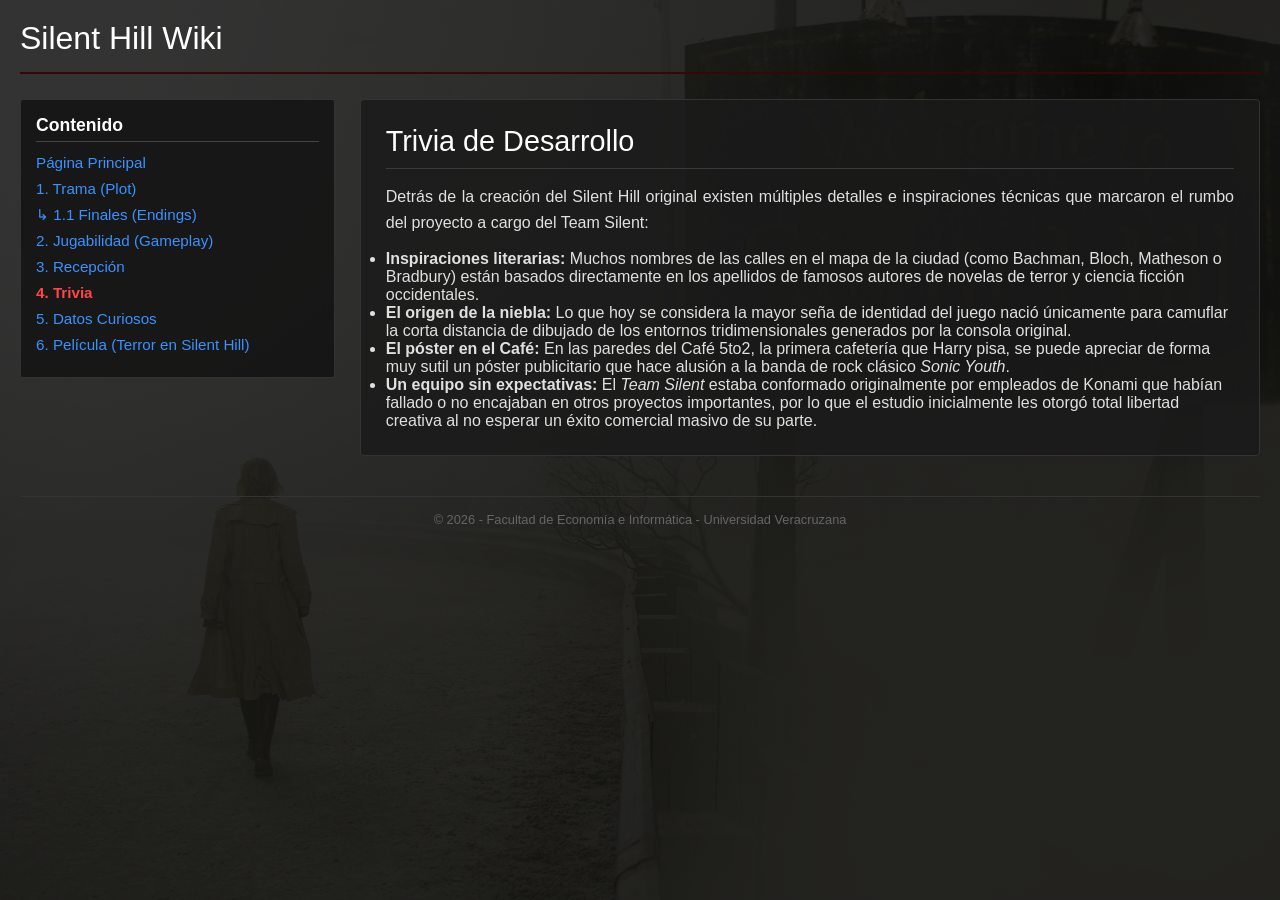
<file: trivia.html>
<!DOCTYPE html>
<html lang="es">
<head>
    <meta charset="UTF-8">
    <meta name="viewport" content="width=device-width, initial-scale=1.0">
    <title>Trivia - Silent Hill Wiki</title>
    <!-- Vinculación del CSS externo -->
    <link rel="stylesheet" href="css/styles.css">
</head>
<body>

    <!-- Audio de fondo oculto en bucle infinito -->
    <audio src="assets/audio/menu.mp3" autoplay loop></audio>

    <!-- Encabezado de la Wiki -->
    <header class="wiki-header">
        <h1>Silent Hill Wiki</h1>
    </header>

    <div class="wiki-container">
        
        <!-- Menú de Navegación Estructural Sincronizado -->
        <nav class="wiki-nav">
            <h2>Contenido</h2>
            <ul>
                <li><a href="index.html">Página Principal</a></li>
                <li><a href="trama.html">1. Trama (Plot)</a></li>
                <li><a href="finales.html">↳ 1.1 Finales (Endings)</a></li>
                <li><a href="jugabilidad.html">2. Jugabilidad (Gameplay)</a></li>
                <li><a href="recepcion.html">3. Recepción</a></li>
                <li><a href="trivia.html" class="active">4. Trivia</a></li>
                <li><a href="datos_curiosos.html">5. Datos Curiosos</a></li>
                <li><a href="pelicula.html">6. Película (Terror en Silent Hill)</a></li>
            </ul>
        </nav>

        <!-- Contenido Principal -->
        <main class="wiki-main">
            <article>
                <h2 class="page-title">Trivia de Desarrollo</h2>

                <section class="intro-text">
                    <p>Detrás de la creación del Silent Hill original existen múltiples detalles e inspiraciones técnicas que marcaron el rumbo del proyecto a cargo del Team Silent:</p>

                    <ul>
                        <li><strong>Inspiraciones literarias:</strong> Muchos nombres de las calles en el mapa de la ciudad (como Bachman, Bloch, Matheson o Bradbury) están basados directamente en los apellidos de famosos autores de novelas de terror y ciencia ficción occidentales.</li>
                        <li><strong>El origen de la niebla:</strong> Lo que hoy se considera la mayor seña de identidad del juego nació únicamente para camuflar la corta distancia de dibujado de los entornos tridimensionales generados por la consola original.</li>
                        <li><strong>El póster en el Café:</strong> En las paredes del Café 5to2, la primera cafetería que Harry pisa, se puede apreciar de forma muy sutil un póster publicitario que hace alusión a la banda de rock clásico <em>Sonic Youth</em>.</li>
                        <li><strong>Un equipo sin expectativas:</strong> El <em>Team Silent</em> estaba conformado originalmente por empleados de Konami que habían fallado o no encajaban en otros proyectos importantes, por lo que el estudio inicialmente les otorgó total libertad creativa al no esperar un éxito comercial masivo de su parte.</li>
                    </ul>
                </section>
            </article>
        </main>

    </div>

    <!-- Pie de página formal -->
    <footer class="wiki-footer">
        <p>&copy; 2026 - Facultad de Economía e Informática - Universidad Veracruzana</p>
    </footer>

</body>
</html>
</file>
<file: css/styles.css>
/* --- Configuración General y Estética Dark Fandom --- */
* {
    box-sizing: border-box;
    margin: 0;
    padding: 0;
}

body {
    font-family: Helvetica, Arial, sans-serif;
    /* Aplicamos la imagen w de fondo con una capa negra semitransparente */
    background-image: linear-gradient(rgba(0, 0, 0, 0.8), rgba(0, 0, 0, 0.8)), 
                      url('../assets/imagenes/w.jpg'); 
    background-size: cover;
    background-position: center;
    background-repeat: no-repeat;
    background-attachment: fixed;
    color: #e0e0e0;
    padding: 20px;
}

/* --- Encabezado --- */
.wiki-header {
    border-bottom: 2px solid #3a0505;
    padding-bottom: 15px;
    margin-bottom: 25px;
}

.wiki-header h1 {
    color: #fff;
    font-size: 2rem;
    font-weight: normal;
}

/* --- Layout en Flexbox --- */
.wiki-container {
    display: flex;
    gap: 25px;
    align-items: flex-start;
}

/* --- Menú de Navegación (Índice Izquierdo) --- */
.wiki-nav {
    flex: 1;
    background-color: rgba(21, 21, 21, 0.9);
    border: 1px solid #333;
    border-radius: 3px;
    padding: 15px;
}

.wiki-nav h2 {
    font-size: 1.1rem;
    color: #fff;
    margin-bottom: 12px;
    border-bottom: 1px solid #444;
    padding-bottom: 5px;
}

.wiki-nav ul {
    list-style: none;
}

.wiki-nav li {
    margin-bottom: 8px;
}

.wiki-nav a {
    color: #3a92ff;
    text-decoration: none;
    font-size: 0.95rem;
}

.wiki-nav a:hover {
    text-decoration: underline;
}

.wiki-nav a.active {
    color: #ff4545;
    font-weight: bold;
}

/* --- Bloque de Contenido Central --- */
.wiki-main {
    flex: 3;
    background-color: rgba(26, 26, 26, 0.85);
    border: 1px solid #333;
    border-radius: 4px;
    padding: 25px;
}

.page-title {
    font-size: 1.8rem;
    color: #fff;
    margin-bottom: 15px;
    font-weight: normal;
    border-bottom: 1px solid #3a3a3a;
    padding-bottom: 10px;
}

.disambiguation {
    font-size: 0.85rem;
    color: #aaa;
    margin-bottom: 15px;
}

.intro-text p {
    margin-bottom: 15px;
    line-height: 1.6;
    text-align: justify;
}

/* --- Ficha Técnica (Infobox Derecha) --- */
.infobox {
    float: right;
    width: 320px;
    background-color: #1c1c1c;
    border: 1px solid #444;
    border-radius: 4px;
    margin-left: 20px;
    margin-bottom: 15px;
    padding: 12px;
}

.infobox h3 {
    text-align: center;
    font-size: 1.1rem;
    color: #fff;
    background-color: #2b2b2b;
    padding: 6px;
    margin: -12px -12px 10px -12px;
    border-top-left-radius: 4px;
    border-top-right-radius: 4px;
}

.infobox-image-container {
    text-align: center;
    margin-bottom: 10px;
}

.infobox-image {
    max-width: 100%;
    height: auto;
    border: 1px solid #333;
}

.infobox-section {
    background-color: #252525;
    color: #ff4545;
    font-weight: bold;
    font-size: 0.85rem;
    padding: 3px 6px;
    margin-top: 10px;
    margin-bottom: 6px;
    text-transform: uppercase;
}

.infobox-row {
    font-size: 0.85rem;
    margin-bottom: 5px;
    line-height: 1.4;
}

.infobox-row .label {
    color: #999;
    font-weight: bold;
}

/* --- Bloque de Imagen Central (Harry Mason) --- */
.center-image-block {
    display: block;
    margin: 30px auto 10px auto;
    max-width: 500px;
    text-align: center;
    background-color: rgba(20, 20, 20, 0.8);
    border: 1px solid #444;
    padding: 10px;
    border-radius: 4px;
}

.wiki-center-img {
    max-width: 100%;
    height: auto;
    border: 1px solid #333;
    display: block;
    margin: 0 auto;
}

.center-image-block figcaption {
    font-size: 0.85rem;
    color: #bbb;
    margin-top: 8px;
    font-style: italic;
    line-height: 1.3;
}

/* --- Pie de Página --- */
.wiki-footer {
    text-align: center;
    margin-top: 40px;
    padding-top: 15px;
    border-top: 1px solid #333;
    font-size: 0.8rem;
    color: #666;
}

/* --- Media Query Obligatoria para Soporte Móvil --- */
@media (max-width: 768px) {
    .wiki-container {
        flex-direction: column;
    }
    .infobox {
        float: none;
        width: 100%;
        margin-left: 0;
    }
}
</file>
